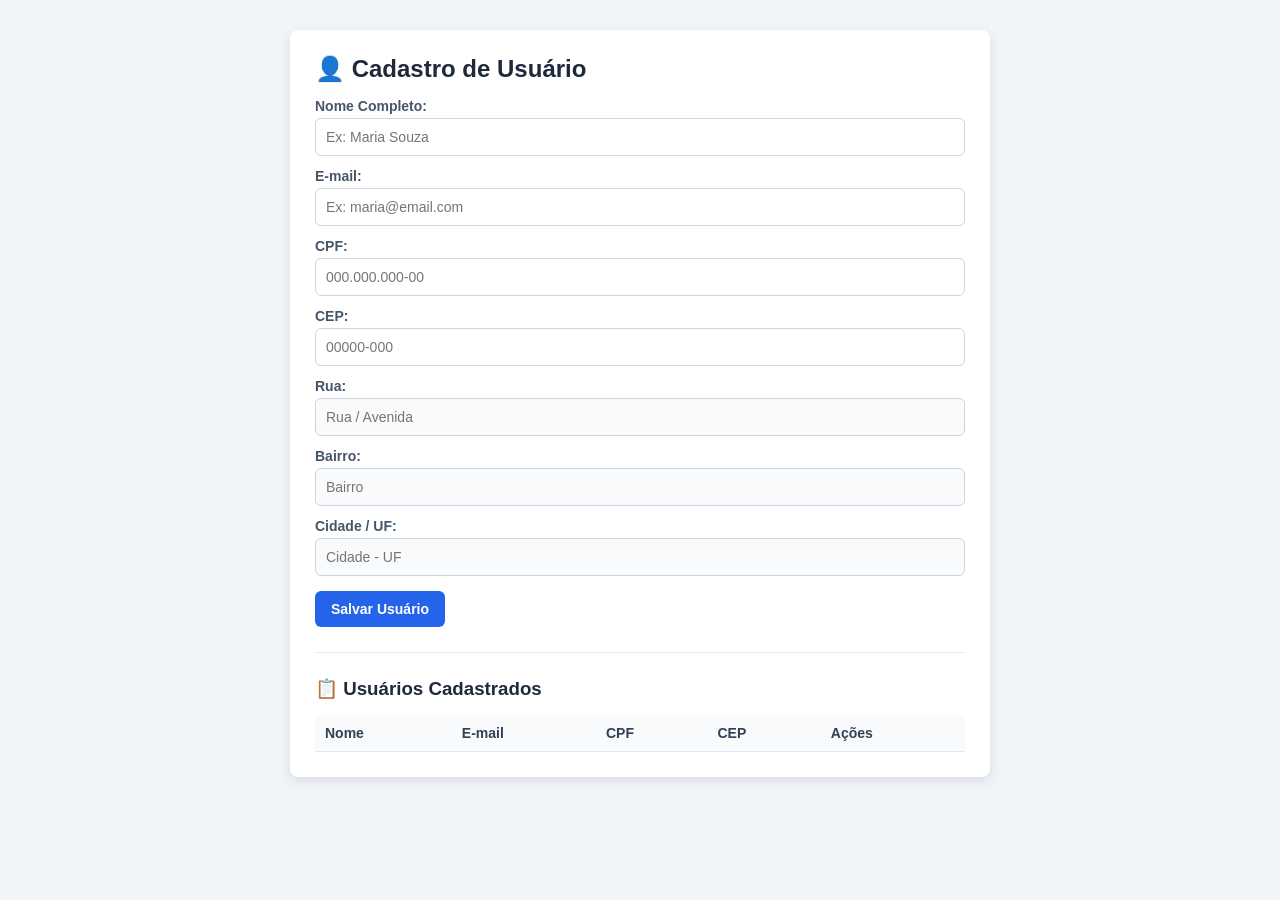
<file: 24092026/index.html>
<!DOCTYPE html>
<html lang="pt-BR">
<head>
  <meta charset="UTF-8">
  <meta name="viewport" content="width=device-width, initial-scale=1.0">
  <title>CRUD de Usuários - JSON-Server</title>
  <link rel="stylesheet" href="css/style.css">
</head>
<body>

  <div class="container">
    <h2>👤 Cadastro de Usuário</h2>

    <!-- Campo oculto para guardar o ID quando estiver editando -->
    <input type="hidden" id="usuarioId">

    <div class="form-group">
      <label>Nome Completo:</label>
      <input type="text" id="nome" placeholder="Ex: Maria Souza">
    </div>

    <div class="form-group">
      <label>E-mail:</label>
      <input type="email" id="email" placeholder="Ex: maria@email.com">
    </div>

    <div class="form-group">
      <label>CPF:</label>
      <input type="text" id="cpf" placeholder="000.000.000-00">
    </div>

    <div class="form-group">
  <label>CEP:</label>
  <!-- Evento onblur dispara a busca assim que o usuário sai do campo -->
  <input type="text" id="cep" placeholder="00000-000" maxlength="9">
</div>

<div class="form-group">
  <label>Rua:</label>
  <input type="text" id="rua" placeholder="Rua / Avenida" readonly>
</div>

<div class="form-group">
  <label>Bairro:</label>
  <input type="text" id="bairro" placeholder="Bairro" readonly>
</div>

<div class="form-group">
  <label>Cidade / UF:</label>
  <input type="text" id="cidadeUf" placeholder="Cidade - UF" readonly>
</div>

    <div class="botoes">
      <button id="btnSalvar">Salvar Usuário</button>
      <button id="btnCancelar" class="btn-secundario" style="display: none;">Cancelar Edição</button>
    </div>

    <hr>

    <h3>📋 Usuários Cadastrados</h3>
    <table id="tabelaUsuarios">
      <thead>
        <tr>
          <th>Nome</th>
          <th>E-mail</th>
          <th>CPF</th>
          <th>CEP</th>
          <th>Ações</th>
        </tr>
      </thead>
      <tbody>
        <!-- Os dados do JSON-Server serão inseridos aqui dinamicamente -->
      </tbody>
    </table>
  </div>

  <script src="js/utils.js"></script>
  <script src="js/app.js"></script>
</body>
</html>
</file>
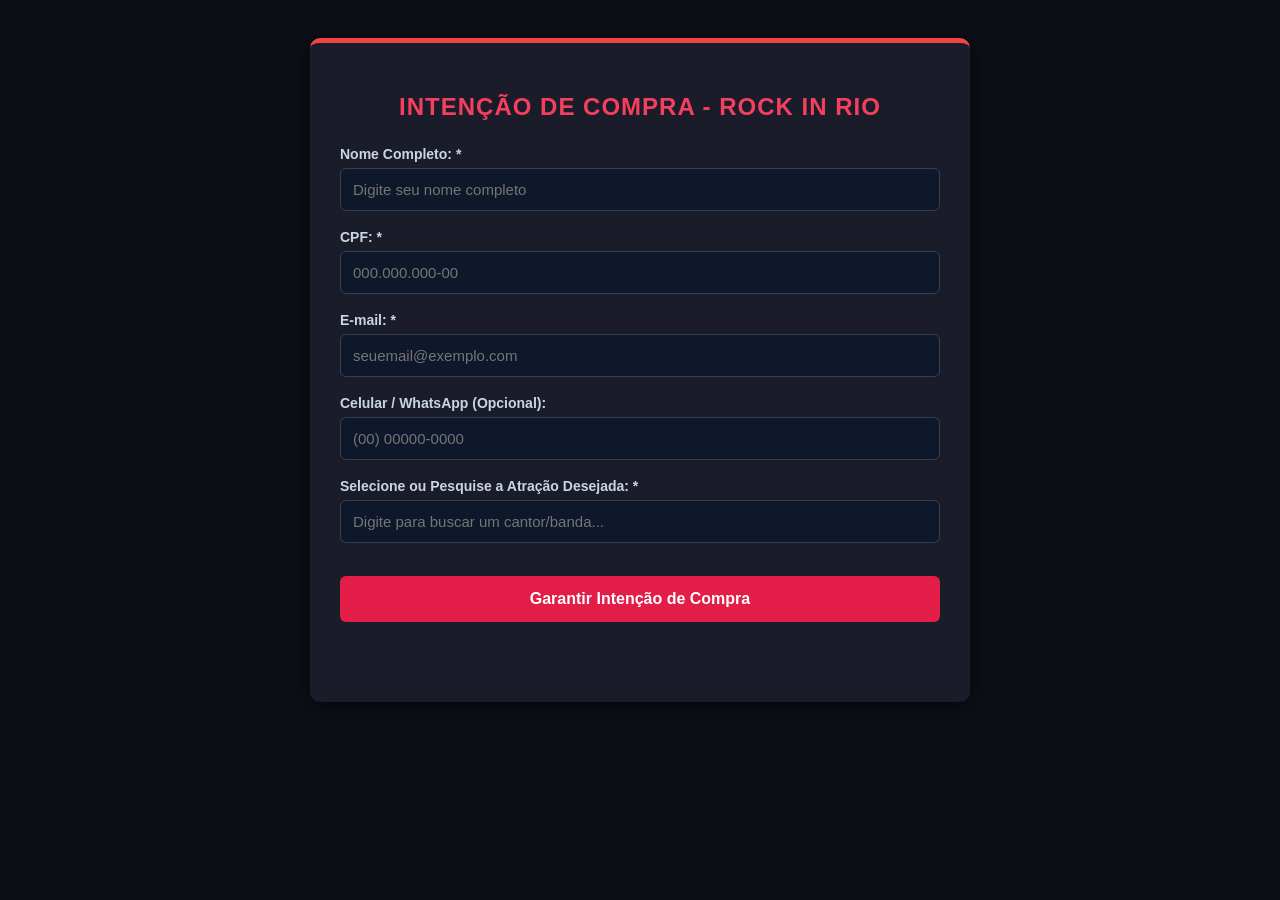
<file: checkpoint 1/index.html>
<!DOCTYPE html>
<html lang="pt-br">
    <head>
        <meta charset="UTF-8">
        <meta name="viewport" content="width=device-width, initial-scale=1.0">
        <title>Pré-Cadastro de Ingressos - Rock in Rio</title>
        <!-- Importação do CSS Externo -->
        <link rel="stylesheet" href="css/style.css">
    </head>
    <body>

        <div class="container">
            <h2>Intenção de Compra - Rock in Rio</h2>

            <div class="campo-container">
                <label for="campoNome">Nome Completo: *</label>
                <input type="text" id="campoNome"
                    placeholder="Digite seu nome completo">
            </div>

            <div class="campo-container">
                <label for="campoCpf">CPF: *</label>
                <input type="text" id="campoCpf" placeholder="000.000.000-00"
                    maxlength="14">
            </div>

            <div class="campo-container">
                <label for="campoEmail">E-mail: *</label>
                <input type="email" id="campoEmail"
                    placeholder="seuemail@exemplo.com">
            </div>

            <div class="campo-container">
                <label for="campoCelular">Celular / WhatsApp (Opcional):</label>
                <input type="text" id="campoCelular"
                    placeholder="(00) 00000-0000" maxlength="15">
            </div>

            <!-- Substitua o bloco do select por este: -->
            <div class="campo-container">
                <label for="campoArtista">Selecione ou Pesquise a Atração
                    Desejada: *</label>
                <input type="text" id="campoArtista" list="listaArtistas"
                    placeholder="Digite para buscar um cantor/banda...">
                <datalist id="listaArtistas">
                    <!-- Os <option> serão inseridos dinamicamente pelo JS -->
                </datalist>
            </div>

            <button id="btnCadastrar">Garantir Intenção de Compra</button>

            <div id="painelResultado"></div>
        </div>

        <!-- Importação dos Scripts na Ordem Correta -->
        <script src="js/artistasData.js"></script>
        <script src="js/utils.js"></script>
        <script src="js/app.js"></script>
    </body>
</html>
</file>
<file: 24092026/css/style.css>
* {
  box-sizing: border-box;
  font-family: Arial, sans-serif;
  margin: 0;
  padding: 0;
}

body {
  background-color: #f1f5f9;
  padding: 30px;
  display: flex;
  justify-content: center;
}

.container {
  background-color: #ffffff;
  padding: 25px;
  border-radius: 8px;
  width: 100%;
  max-width: 700px;
  box-shadow: 0 4px 12px rgba(0, 0, 0, 0.1);
}

h2, h3 {
  color: #1e293b;
  margin-bottom: 15px;
}

.form-group {
  margin-bottom: 12px;
}

label {
  display: block;
  font-size: 14px;
  font-weight: bold;
  color: #475569;
  margin-bottom: 4px;
}

input {
  width: 100%;
  padding: 10px;
  border: 1px solid #cbd5e1;
  border-radius: 6px;
  font-size: 14px;
}

input[readonly] {
  background-color: #f8fafc;
  color: #64748b;
}

.botoes {
  margin-top: 15px;
}

button {
  padding: 10px 16px;
  border: none;
  border-radius: 6px;
  cursor: pointer;
  font-weight: bold;
  font-size: 14px;
}

#btnSalvar {
  background-color: #2563eb;
  color: white;
}

#btnSalvar:hover {
  background-color: #1d4ed8;
}

.btn-secundario {
  background-color: #94a3b8;
  color: white;
  margin-left: 8px;
}

hr {
  margin: 25px 0;
  border: 0;
  border-top: 1px solid #e2e8f0;
}

table {
  width: 100%;
  border-collapse: collapse;
}

th, td {
  text-align: left;
  padding: 10px;
  border-bottom: 1px solid #e2e8f0;
  font-size: 14px;
}

th {
  background-color: #f8fafc;
  color: #334155;
}

.btn-editar {
  background-color: #eab308;
  color: white;
  padding: 6px 10px;
  font-size: 12px;
}

.btn-deletar {
  background-color: #ef4444;
  color: white;
  padding: 6px 10px;
  font-size: 12px;
  margin-left: 4px;
}
</file>
<file: checkpoint 1/css/style.css>
body {
    font-family: 'Segoe UI', Tahoma, Geneva, Verdana, sans-serif;
    background-color: #0d0f17;
    color: #f8fafc;
    padding: 30px;
}

.container {
    max-width: 600px;
    margin: 0 auto;
    background-color: #1a1d29;
    padding: 30px;
    border-radius: 10px;
    box-shadow: 0 4px 20px rgba(0, 0, 0, 0.6);
    border-top: 5px solid #ef4444;
}

h2 {
    color: #f43f5e;
    text-align: center;
    margin-bottom: 25px;
    text-transform: uppercase;
    letter-spacing: 1px;
}

.campo-container {
    margin-bottom: 18px;
}

label {
    display: block;
    margin-bottom: 6px;
    font-weight: bold;
    font-size: 14px;
    color: #cbd5e1;
}

input, select {
    width: 100%;
    padding: 12px;
    border: 1px solid #334155;
    border-radius: 6px;
    background-color: #0f172a;
    color: #fff;
    box-sizing: border-box;
    font-size: 15px;
}

input:focus, select:focus {
    outline: none;
    border-color: #f43f5e;
}

.campo-erro {
    border-color: #ef4444 !important;
    background-color: #2c1219 !important;
}

button {
    width: 100%;
    padding: 14px;
    background-color: #e11d48;
    color: white;
    border: none;
    border-radius: 6px;
    font-size: 16px;
    font-weight: bold;
    cursor: pointer;
    margin-top: 15px;
    transition: background 0.2s;
}

button:hover {
    background-color: #be123c;
}

#painelResultado {
    margin-top: 20px;
    padding: 15px;
    border-radius: 6px;
    text-align: center;
    font-weight: bold;
}

.msg-erro {
    background-color: #7f1d1d;
    color: #fca5a5;
    border: 1px solid #ef4444;
}

.msg-sucesso {
    background-color: #14532d;
    color: #86efac;
    border: 1px solid #22c55e;
}
</file>
